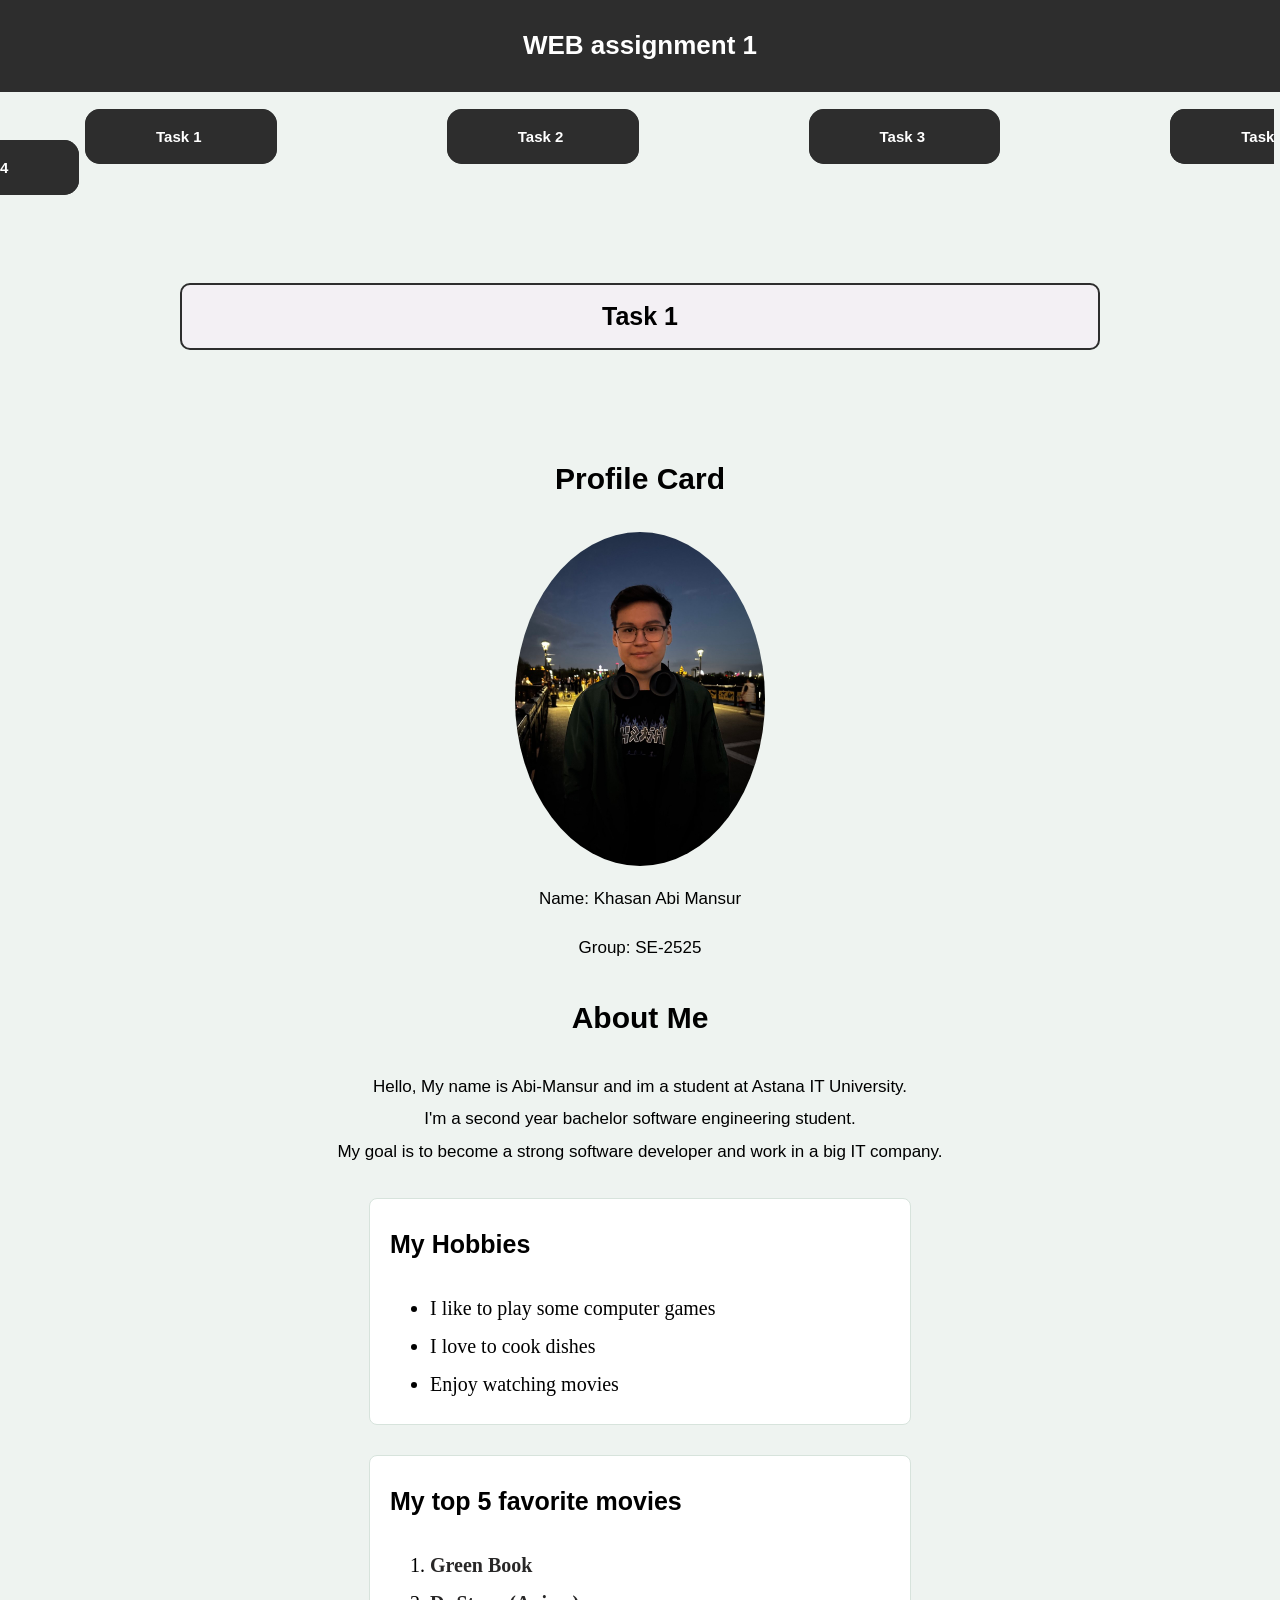
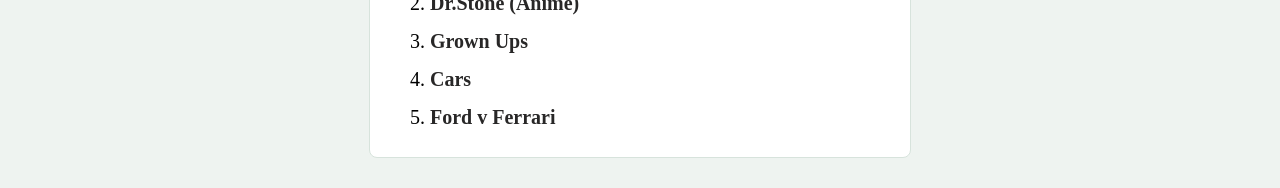
<file: index.html>
<!DOCTYPE html>
<html lang="en">
<head>
    <meta charset="UTF-8">
    <meta name="viewport" content="width=device-width, initial-scale=1.0">
    <title> WEB assignment 1 </title>
    <link rel="icon" type="image/x-icon" href="favicon.ico">
    <link rel="stylesheet" href="styles.css">
</head>
<body>
     
    <header class="header"> <h1> WEB assignment 1 </h1> </header>
    
    <nav id="navbar">
        <b>
            <a href="index.html"> Task 1 </a>
            <a href="Task2/index.html"> Task 2 </a>
            <a href="Task3/exercise1/index.html"> Task 3 </a>
            <a href="Task 4/index.html"> Task 4 </a>
        </b>
    </nav>

    <h1 class="Task1"> Task 1 </h1>
    
    <h2 style="text-align: center; font-size: 30px; font-family: verdana, sans-serif;">Profile Card</h2>

    
    <img src="mans.jpg" alt="Profile Image" class="profile-image">


    <p class="p1">Name: Khasan Abi Mansur</p>
    <p class="p1">Group: SE-2525</p>
    

    <h2 style="text-align: center; font-size: 30px; font-family: verdana, sans-serif;">About Me</h2>
    

    <p class="p1"> Hello, My name is Abi-Mansur and im a student at Astana IT University.<br> 
        I'm a second year bachelor software engineering student. <br>
        My goal is to become a strong software developer and work in a big IT company. <br>                                
    </p>

    <div id="hobbies">

    <h2 style="text-align: left; font-size: 25px; font-family: verdana, sans-serif;">My Hobbies</h2>
    <ul>
        <li> I like to play some computer games </li>
        <li> I love to cook dishes </li>
        <li> Enjoy watching movies </li>
    </ul>
    </div>

    <div id="movies">
       <h2 style="text-align: left; font-size: 25px; font-family: verdana, sans-serif;"> My top 5 favorite movies</h2>
       
       <ol>
            <li> <a href="https://www.kinopoisk.ru/film/1108577/?utm_referrer=www.google.com&socialAlias=NDkyMzAwMjc%3D" target="_blank"> Green Book </a> </li>
            <li> <a href="https://www.kinopoisk.ru/series/1249511/?socialAlias=NDkyMzAwMjc%3D" target="_blank"> Dr.Stone (Anime) </a> </li>
            <li> <a href="https://www.kinopoisk.ru/film/450345/?socialAlias=NDkyMzAwMjc%3D" target="_blank"> Grown Ups </a> </li>
            <li> <a href="https://www.kinopoisk.ru/film/61249/?socialAlias=NDkyMzAwMjc%3D" target="_blank">Cars </a></li>
            <li> <a href="https://www.kinopoisk.ru/film/835086/?socialAlias=NDkyMzAwMjc%3D" target="_blank"> Ford v Ferrari </a></li>
        </ol>


    </div>


</body>
</html>
</file>
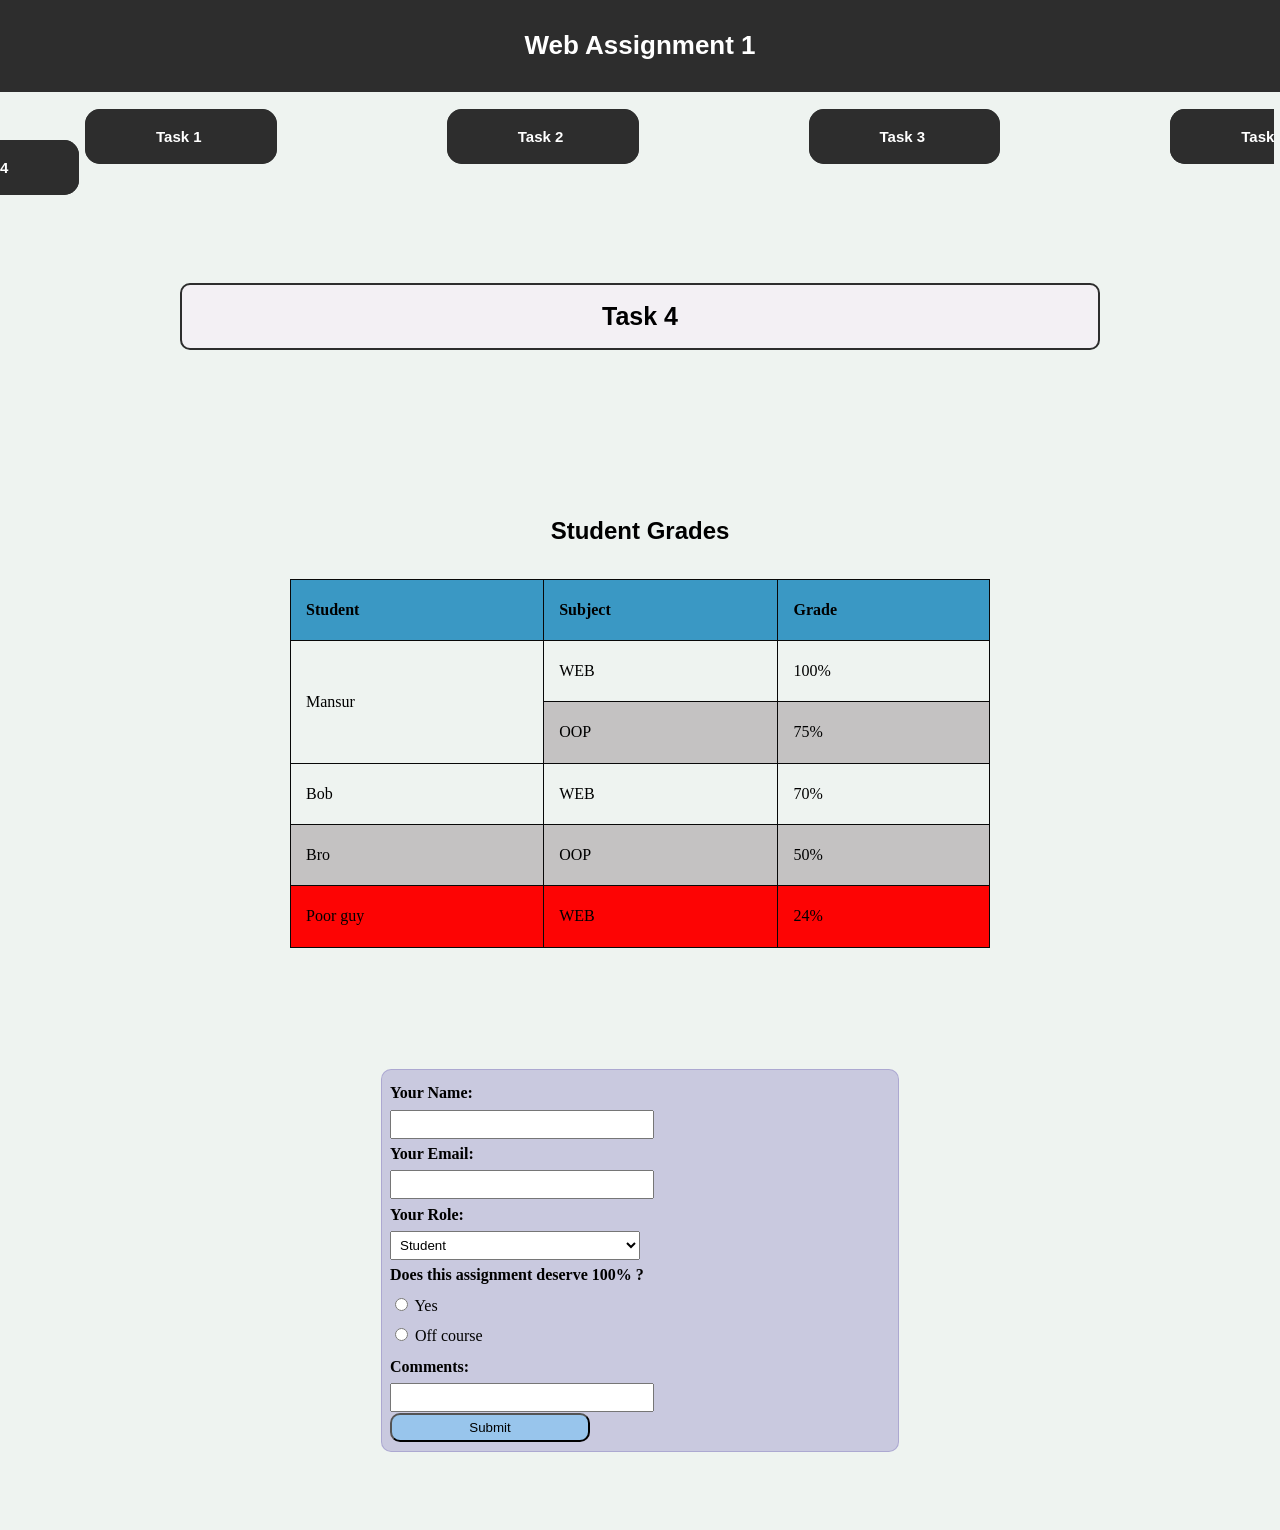
<file: Task 4/index.html>
<!DOCTYPE html>
<html lang="en">
<head>
    <meta charset="UTF-8">
    <meta name="viewport" content="width=device-width, initial-scale=1.0">
    <title>WEB assignment 1</title>
    <link rel=stylesheet href="styles.css">
    <link rel="icon" type="image/x-icon" href="../favicon.ico"> 
</head>
<body>


    
    <header class="header">
        <h1>Web Assignment 1</h1>
    </header>

    <nav id="navbar">
        <b>
            <a href="../index.html"> Task 1 </a>
            <a href="index.html"> Task 2 </a>
            <a href="../Task3/exercise1/index.html"> Task 3 </a>
            <a href="index.html"> Task 4 </a>
        </b>
    </nav>

    <h1 class="Task4"> Task 4 </h1>

    <div class = "container">
        
        <h2 style="font-family: verdana, sans-serif;"> Student Grades </h2>

        <table>
            <tr id="trka">
                <th> Student</th>  
                <th> Subject</th>
                <th> Grade</th>   
            </tr>    
            <tr >
                <td rowspan="2"> Mansur </td>
                <td> WEB </td>
                <td> 100% </td>    
            </tr>
            <tr>
                <td> OOP </td>
                <td> 75% </td>    
            </tr>
            <tr>
                <td> Bob </td>
                <td> WEB </td>
                <td> 70% </td>
            </tr>
            <tr>
                <td> Bro </td>
                <td> OOP </td>
                <td> 50% </td>    
            </tr>

            <tr class="badGrade">
                <td> Poor guy </td>
                <td> WEB </td>
                <td> 24% </td>
            </tr>

        </table>
    </div>

        <div class = "container">

        <form id="feedback">
            <label for="name" > <b>Your Name:</b> </label> <br>
            <input type="text" id="name" name="name" required> <br>
            <label for="mail"> <b>Your Email:</b> </label> <br>
            <input type="email" id="mail" name="mail" required> <br>
            <label for = "role"> <b>Your Role:</b> </label> <br>
            <select id="role" name=" role">
                <option value="student"> Student </option>
                <option value="teacher"> Teacher </option>
                <option value="other"> Other </option>
            </select> <br>
            
            <b>Does this assignment deserve 100%  ?</b> <br>
            <input type="radio" id="yes" name="yes" value="yes"> 
            <label for="yes"> Yes </label> <br>
            <input type="radio" id="off course" name="yes" value="off course"> 
            <label for="off course"> Off course </label>
            <br >
            <label for="comments" > <b>Comments:</b></label> <br>
            <input type = "text" id="comments" name="comments" required> <br>
            <input type="submit" value="Submit">




        </form> 
    </div>
    

    
    


</body>
</html>
</file>
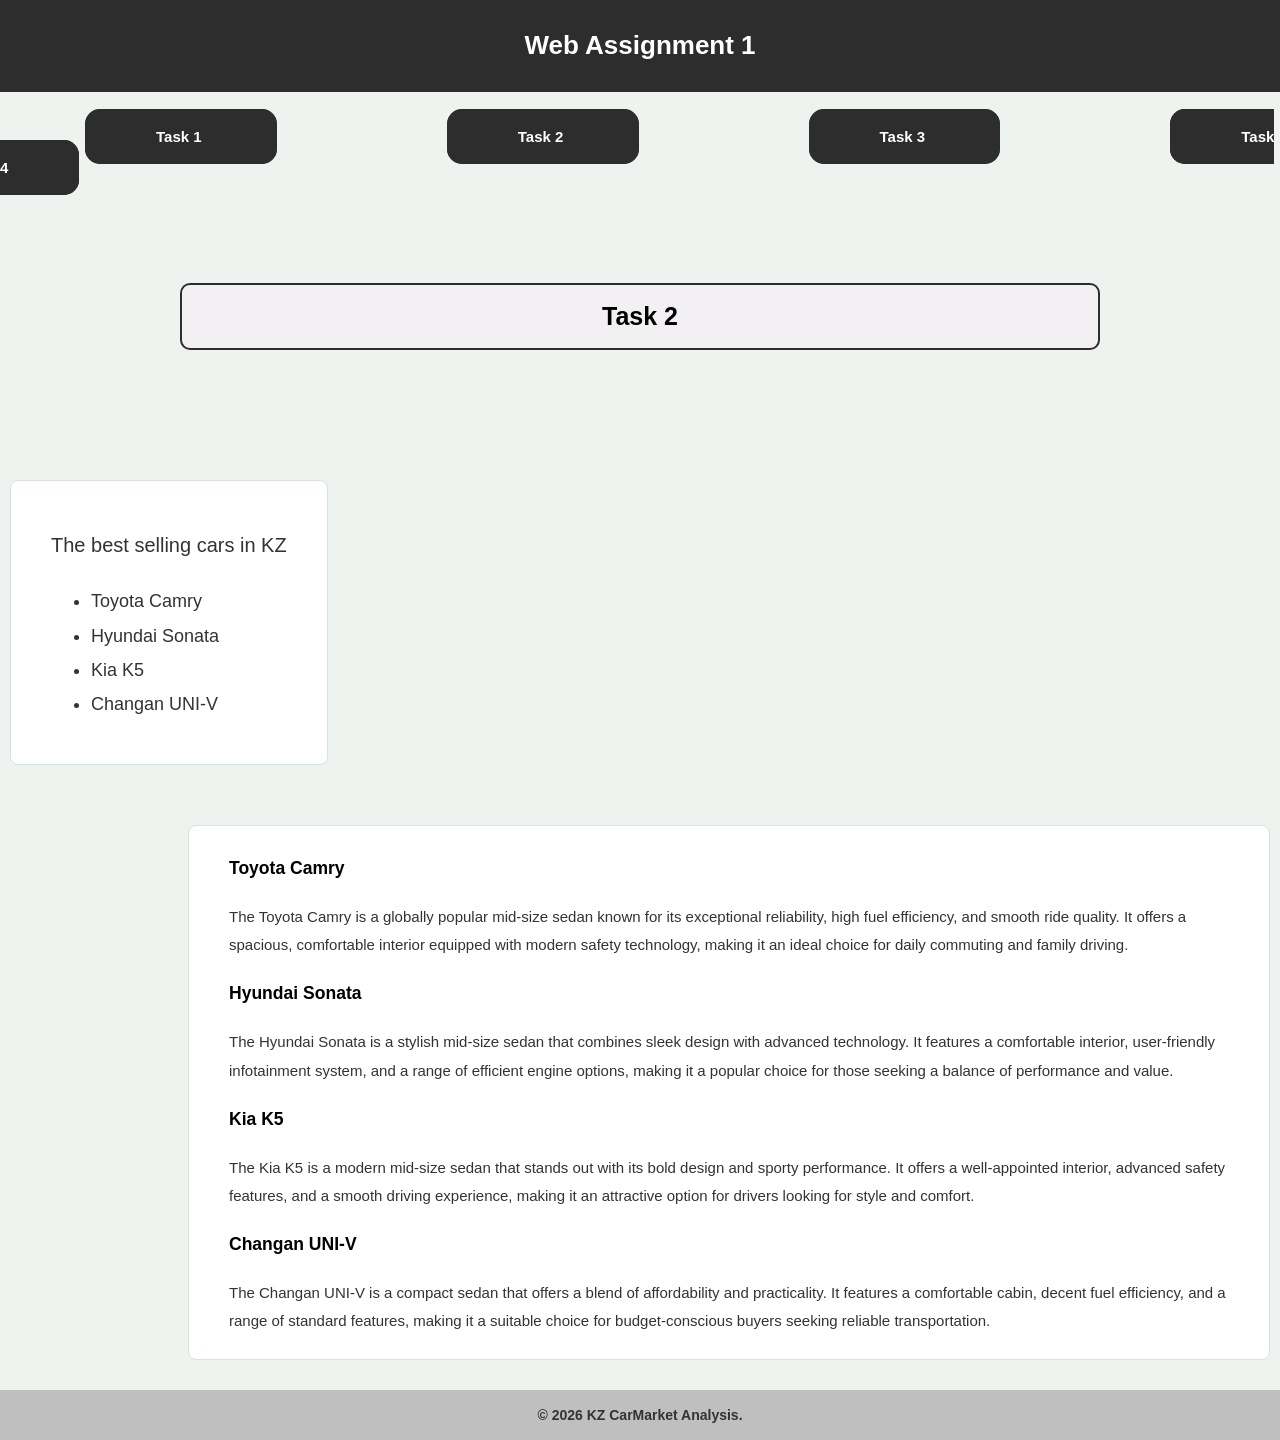
<file: Task2/index.html>
<!DOCTYPE html>
<html lang="en">
<head>

    <meta charset="UTF-8">
    <meta name="viewport" content="width=device-width, initial-scale=1.0">
    <title>WEB Assignment 1</title>
    <link rel=stylesheet href="styles.css">
    <link rel="icon" type="image/x-icon" href="../favicon.ico">

</head>
<body>

    <header class="header">
        <h1>Web Assignment 1</h1>
    </header>
    <nav id="navbar">
        <b>
            <a href="../index.html"> Task 1 </a>
            <a href="index.html"> Task 2 </a>
            <a href="../Task3/exercise1/index.html"> Task 3 </a>
            <a href="../Task 4/index.html"> Task 4 </a>
        </b>
    </nav>

    <h1 class="Task2"> Task 2 </h1>

    <div id="sidebar">
        <p style="font-family: verdana, sans-serif; font-size: 20px; color: #333;">The best selling cars in KZ</p>
        <ul style="font-family: verdana, sans-serif; font-size: 18px; color: #333;">
            <li> Toyota Camry </li>
            <li> Hyundai Sonata </li>
            <li> Kia K5 </li>
            <li> Changan UNI-V </li>
        </ul>
    </div>

    <div id="content">
        <h3 style="font-family:sans-serif; ">Toyota Camry</h3>
         <p style="font-family: verdana, sans-serif; font-size: 15  px; color: #333;">
            The Toyota Camry is a globally popular mid-size sedan known for its exceptional reliability, high fuel efficiency, 
            and smooth ride quality. It offers a spacious, comfortable interior equipped with modern safety technology, making it an ideal 
            choice for daily commuting and family driving.
        </p>

        <h3 style="font-family:sans-serif;">Hyundai Sonata</h3>
            <p style="font-family: verdana, sans-serif; font-size: 15px; color: #333;">
                The Hyundai Sonata is a stylish mid-size sedan that combines sleek design with advanced technology. 
                It features a comfortable interior, user-friendly infotainment system, and a range of efficient engine options, 
                making it a popular choice for those seeking a balance of performance and value.
            </p>

        <h3 style="font-family:sans-serif;">Kia K5</h3>
            <p style="font-family: verdana, sans-serif; font-size: 15px; color: #333;">
                The Kia K5 is a modern mid-size sedan that stands out with its bold design and sporty performance. 
                It offers a well-appointed interior, advanced safety features, and a smooth driving experience, 
                making it an attractive option for drivers looking for style and comfort.    
        </p>

        <h3 style="font-family:sans-serif;">Changan UNI-V</h3>
            <p style="font-family: verdana, sans-serif; font-size: 15px; color: #333;">
                The Changan UNI-V is a compact sedan that offers a blend of affordability and practicality. 
                It features a comfortable cabin, decent fuel efficiency, and a range of standard features, 
                making it a suitable choice for budget-conscious buyers seeking reliable transportation.
            </p>
    </div>

    <div id="footer">
        <b style="font-family: verdana, sans-serif; font-size: 14px; color: #333;">&copy; 2026 KZ CarMarket Analysis.</b>

    



</body>
</html>
</file>
<file: styles.css>
body{

    background-color: #eef3f0;
    margin: 0;
    padding: 0;
    line-height: 1.9;
}

.Task1{
    text-align: center;
    font-family: verdana, sans-serif;
    color: black;
    font-size: 25px;
    border: 2px solid #2d2d2d;
    padding: 8px;
    border-radius: 10px;
    background-color: #f3f0f4;
    max-width: 900px;
    margin: 100px auto;
}

.header{

    text-align: center;
    font-family: verdana, sans-serif;
    color: white;
    font-size: 13px;
    border: 3px solid #2d2d2d   ;
    padding: 1px;
    background-color: #2d2d2d;
}

.profile-image{
    display: block;
    margin-left: auto;
    margin-right: auto;
    width: 250px;
    border-radius: 50%;
}

.p1{

    text-align: center;
    font-family: verdana, sans-serif;
    color: black;
    font-size: 17px;
}

#hobbies{ 
    background-color: #ffffff;
    border: 1px solid #d7e3dc;
    border-radius: 8px;
    padding: 1px 20px;
    max-width: 500px;
    font-size: 20px;
    margin: 30px auto;
}

#movies {
     background-color: #ffffff;
    border: 1px solid #d7e3dc;
    border-radius: 8px;
    padding: 1px 20px;
    max-width: 500px;
    font-size: 20px;
    margin: 30px auto;
}

a {
      color: #282727;
      text-decoration: none;
      font-weight: bold;
    }

a:hover {
      color: #344798;
      font-size: 23 px;
    }    


#navbar {
    margin: 30px auto;
    a {
        border: 1px solid #2d2d2d;
        background-color: #2d2d2d;
        margin: 60px 85px;    
        padding: 18px 70px;
        color: white;
        text-decoration: none;
        border-radius: 15px;
        font-size: 15px;
        Font-family: verdana, sans-serif;
    }
    
    a:hover{
    background-color: #4d4d4d;
    color: #fdfafa;
    font-size: 20px;

} 
}
</file>
<file: Task 4/styles.css>
body{

    background-color: #eef3f0;
    margin: 0;
    padding: 0;
    line-height: 1.9;
}

#navbar {
    margin: 30px auto;
    a {
        border: 1px solid #2d2d2d;
        background-color: #2d2d2d;
        margin: 60px 85px;    
        padding: 18px 70px;
        color: white;
        text-decoration: none;
        border-radius: 15px;
        font-size: 15px;
        Font-family: verdana, sans-serif;
    }
    
    a:hover{
    background-color: #4d4d4d;
    color: #fdfafa;
    font-size: 20px;

} 
}


.header{

    text-align: center;
    font-family: verdana, sans-serif;
    color: white;
    font-size: 13px;
    border: 3px solid #2d2d2d   ;
    padding: 1px;
    background-color: #2d2d2d;
}


.container {
    display: flex;
    justify-content: center;
    flex-direction: column;
    align-items: center;
    min-height: 60vh;
}

.Task4{
    text-align: center;
    font-family: verdana, sans-serif;
    color: black;
    font-size: 25px;
    border: 2px solid #2d2d2d;
    padding: 8px;
    border-radius: 10px;
    background-color: #f3f0f4;
    max-width: 900px;
    margin: 100px auto;
}

table {
    border-collapse: collapse;
    border-spacing: 0 ;
    width: 100%;
    max-width: 700px;
    margin: 5px auto;
}

td, th {
  border: 1px solid #080808;
  text-align: left;
  padding: 15px;    
}



#trka {
    background-color: #3a98c4;
}

tr:nth-child(odd) {
  background-color: #c4c2c2;
}

.badGrade{
  background-color: #fd0404;
}

#feedback{
    width: 100%;
    max-width: 500px;
    border: 1px solid #34229a32;
    padding: 8px;
    border-radius: 10px;
    background-color: #34229a32;
}

#feedback select, input, textarea{
    width: 50%;
    padding: 5px;
}
#feedback input[type="radio"]{
        width: auto;
}

#feedback input[type="submit"]{
    background-color: #55bffd6b;
    width: 40%;
    border-radius: 10px;
}

#feedback input[type="submit"]:hover{
    background-color: #2cfffb3b;
    width: 40%;
    border-radius: 10px;
}
</file>
<file: Task2/styles.css>
body{

    background-color: #eef3f0;
    margin: 0;
    padding: 0;
    line-height: 1.9;
}

#navbar {
    margin: 30px auto;
    a {
        border: 1px solid #2d2d2d;
        background-color: #2d2d2d;
        margin: 60px 85px;    
        padding: 18px 70px;
        color: white;
        text-decoration: none;
        border-radius: 15px;
        font-size: 15px;
        Font-family: verdana, sans-serif;
    }
    
    a:hover{
    background-color: #4d4d4d;
    color: #fdfafa;
    font-size: 20px;

} 
}

#sidebar {
    float: left;
    background-color: #ffffff;
    border: 1px solid #d7e3dc;
    border-radius: 8px;
    padding: 25px 40px;
    max-width: 400px;
    font-size: 20px;
    margin: 30px 10px;
}

#content{

    float: right;
    background-color: #ffffff;
    border: 1px solid #d7e3dc;
    border-radius: 8px;
    padding: 8px 40px;
    max-width: 1000px;
    font-size: 15px;
    margin: 30px 10px;
}


.header{

    text-align: center;
    font-family: verdana, sans-serif;
    color: white;
    font-size: 13px;
    border: 3px solid #2d2d2d   ;
    padding: 1px;
    background-color: #2d2d2d;
}


.Task2{
    text-align: center;
    font-family: verdana, sans-serif;
    color: black;
    font-size: 25px;
    border: 2px solid #2d2d2d;
    padding: 8px;
    border-radius: 10px;
    background-color: #f3f0f4;
    max-width: 900px;
    margin: 100px auto;
}

#footer{
    clear: both;
    text-align: center;
    background-color: #9c9a9a92;
    padding: 10px;
    font-family: verdana, sans-serif;
    

}
</file>
